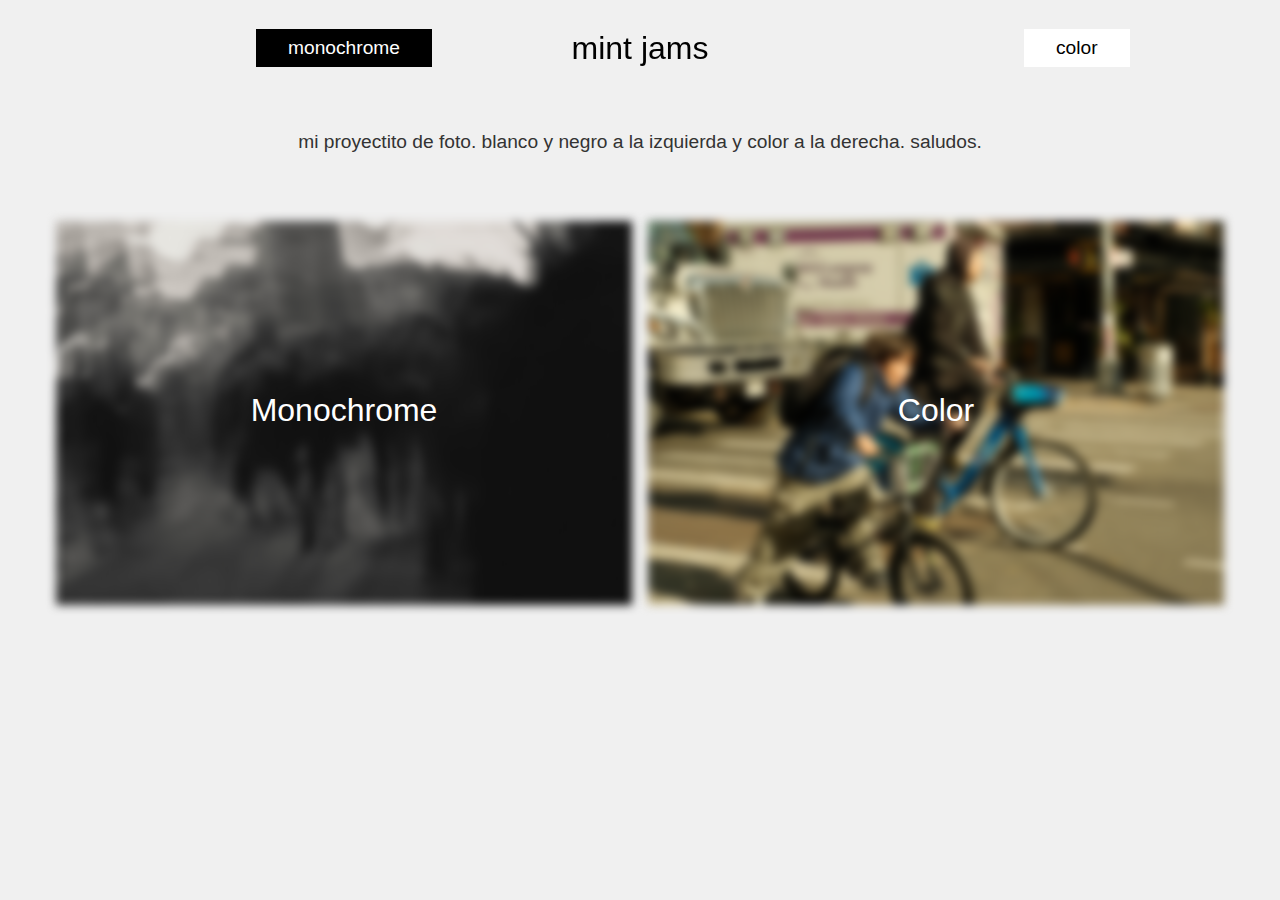
<file: index.html>
<!DOCTYPE html>
<html lang="en">
<head>
  <meta charset="UTF-8">
  <meta name="viewport" content="width=device-width, initial-scale=1.0">
  <link rel="stylesheet" href="static/css/style.css">
  <title>mint jams</title>
</head>
<body>
  <header>
    <nav>
      <a href="monochrome.html" class="left">monochrome</a>
      <h1>mint jams</h1>
      <a href="color.html" class="right">color</a>
    </nav>
  </header>
  
    <section class="intro">
        <!-- <h2>Welcome to Mint Jams Photography</h2> -->
        <p>
          mi proyectito de foto. blanco y negro a la izquierda y color a la derecha. saludos.
        </p>
      </section>

      <section class="featured">
        <div class="featured-item">
          <a href="monochrome.html">
            <img src="static/images/DSCF3266.jpg" alt="monochrome sample">
            <span class="image-text">Monochrome</span>
          </a>
        </div>
        <div class="featured-item">
          <a href="color.html">
            <img src="static/images/DSCF2565.jpg" alt="color sample">
            <span class="image-text">Color</span>
          </a>
        </div>
      </section>
      

      <main>
    <!-- Add your images here -->
    <!-- <img src="static/images/20211114-R0016933.jpg" alt="Description of image1">
    <img src="static/images/DSCF1328-2.jpg" alt="Description of image2"> -->
    <!-- Add more images as needed -->
  </main>
</body>
</html>
</file>
<file: static/css/style.css>
* {
    margin: 0;
    padding: 0;
    box-sizing: border-box;
}

body {
    font-family: 'Roboto', sans-serif;
    font-weight: 100;
    background-color: #f0f0f0;
    color: #333;
}

header {
    display: flex;
    justify-content: center;
    align-items: center;
    padding: 1rem;
    position: fixed;
    top: 0;
    left: 0;
    right: 0;
    z-index: 1000;
}

nav .left,
nav .right {
    position: absolute;
    top: 50%;
    transform: translateY(-50%);
    text-decoration: none;
    padding: 0.5rem 2rem; /* Increase padding for more space */
    font-size: 1.2rem;
}

nav {
    display: flex;
    justify-content: space-between;
    align-items: center;
    position: fixed;
    top: 0;
    left: 0;
    right: 0;
    padding: 3rem;
    background-color: transparent;
    z-index: 1000;
}

nav::before {
    content: "";
    position: absolute;
    top: 0;
    left: 0;
    right: 0;
    bottom: 0;
    backdrop-filter: blur(5px); /* Adjust the blur amount by changing the value (e.g., 5px, 15px) */
    pointer-events: none;
}

nav .left {
    left: 20%;
    background-color: black;
    color: white;
}

nav .right {
    left: 80%;
    background-color: white;
    color: black;
}

h1 {
    font-weight: 300;
    font-size: 2rem;
    color: rgb(0, 0, 0);
    margin: 0;
    position: absolute;
    top: 50%;
    left: 50%;
    transform: translate(-50%, -50%);
}

main {
    display: flex;
    flex-direction: column;
    align-items: center;
    padding: 2rem 0;
}

img {
    width: 100%;
    max-width: 800px;
    margin-bottom: 2rem;
}

.intro {
    padding: 8rem 2rem 2rem; /* Add padding to the top */
    max-width: 800px;
    margin: 0 auto;
    text-align: center;
}

.intro h2 {
    font-size: 2rem;
    margin-bottom: 1rem;
}

.intro p {
    font-size: 1.2rem;
    line-height: 1.5;
}

.featured {
    display: flex;
    justify-content: space-between;
    max-width: 1200px; /* Increase the max-width */
    margin: 2rem auto;
    padding: 0 1rem;
}

.featured-item {
    flex: 1;
    text-align: center;
    position: relative;
}

.featured-item img {
    width: 100%;
    filter: blur(5px); /* Adjust the blur amount by changing the value (e.g., 2px, 4px) */
}

.featured-item:not(:last-child) {
    margin-right: 1rem;
}

.image-text {
    position: absolute;
    top: 45%;
    left: 50%;
    transform: translate(-50%, -50%);
    color: white;
    font-size: 2rem;
    font-weight: 350;
    text-decoration: none;
    z-index: 10;
}

.featured a {
    text-decoration: none;
}
</file>
